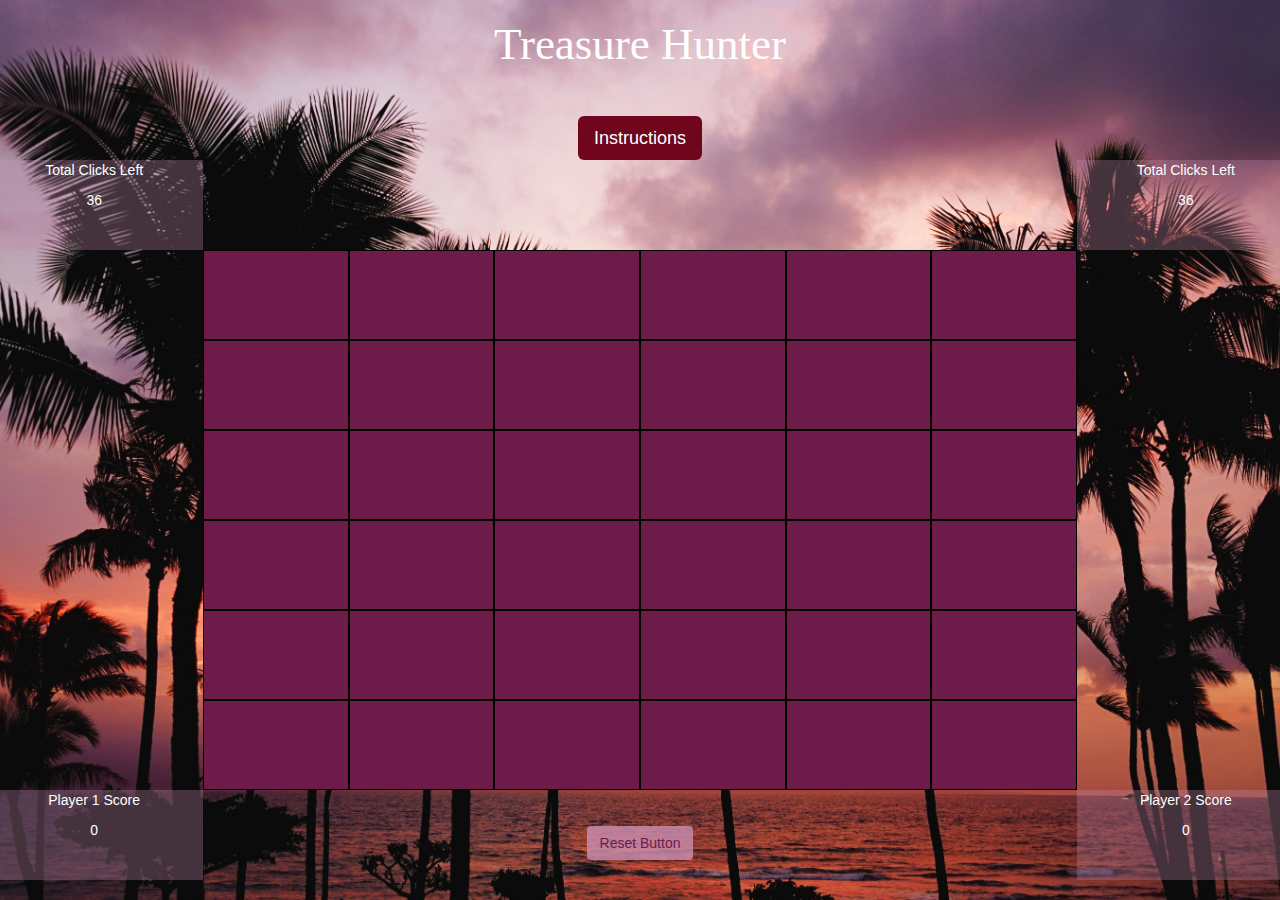
<file: index.html>
<!DOCTYPE html>
<html lang='en'>
<head>
	<title>Treasure Hunter</title>
	<meta charset='UTF-8'>
	<!-- linked landing CSS page Checked and Working-->
	<link rel='stylesheet' type='text/css' href='style.css'>
	<!-- Bootstrap CDN  -->
	<link rel='stylesheet' href='http://maxcdn.bootstrapcdn.com/bootstrap/3.3.7/css/bootstrap.min.css'>
</head>
<body>	
	<audio id="cannon" src="Cannon-SoundBible.com-1661203605.mp3"></audio>
	<!-- Setup for page in Bootstrap added xs tag for optimal design and viewport scalability -->
	<div class='flex-container'>
		<!-- Full width of container title -->
		<div class='row'>			
			<div class='col-xs-12'>
				<h1 class='title'>Treasure Hunter</h1>
				<!-- Setup for Modal Triggered on Button marked instructions -->
				<button type='button' class='btn btn-info btn-lg' id='instr' data-toggle='modal' data-target='#myModal'>Instructions</button>
				<!-- Modal  to appear connected by the id referenced in the data-target above-->
				<div id='myModal' class='modal fade' role='dialog'>
  				<div class='modal-dialog'>
    				<!-- Instructions for the game-->
    				<div class='modal-content'>
      				<div class='modal-header'>
        				<button type='button' class='close' data-dismiss='modal'>&times;</button>
        				<h4 class='modal-title'>Instructions</h4>
      				</div>
      				<div class='modal-body'>
        				<ul>
							<li>This is a two Player Game</li>
							<li>There is a hidden Chest of Gold!</li>
							<li>There are a total of 36 clicks in the game</li>
							<li>The Players will alternate picking spaces</li>
							<li>Click on a square to see if the Gold is there</li>
							<li>The Player that finds the Gold first wins</li>
							<li>Press the reset button to start a new game</li>
							<li>Good Luck and may the winds of fortune be kind!</li>
						</ul>
      				</div>
    				</div>
  				</div>
				</div>
			</div>
		</div>
		<!-- Top row with Click counters on either side and dead space in middle -->
		<div class='row'>
			<div class='col-xs-2 clicks'>
				<p>Total Clicks Left</p>
				<p  id='click1'>36</p>		
			</div>
			<div class='col-xs-8'>
			</div>
			<div class='col-xs-2 clicks'>
				<p>Total Clicks Left</p>
				<p  id='click2'>36</p>
			</div>		
		</div>		
		<!-- Setup for game area -->
		<div class='row gameboard'>
			<div class='col-xs-2'>
			</div>			
			<!-- Actual game area 6X6 grid inside gameboard area-->
			<div class='col-xs-8 board'>								
				<div class='row'>					
					<div class='col-xs-2 cell' id='cell1'>
					</div>
					<div class='col-xs-2 cell' id='cell2'>
					</div>
					<div class='col-xs-2 cell' id='cell3'>
					</div>
					<div class='col-xs-2 cell' id='cell4'>
					</div>
					<div class='col-xs-2 cell' id='cell5'>
					</div>
					<div class='col-xs-2 cell' id='cell6'>
					</div>					
				</div>				
				<div class='row'>				
					<div class='col-xs-2 cell' id='cell7'>
					</div>
					<div class='col-xs-2 cell' id='cell8'>
					</div>
					<div class='col-xs-2 cell' id='cell9'>
					</div>
					<div class='col-xs-2 cell' id='cell10'>
					</div>
					<div class='col-xs-2 cell' id='cell11'>
					</div>
					<div class='col-xs-2 cell' id='cell12'>
					</div>					
				</div>
				<div class='row'>					
					<div class='col-xs-2 cell' id='cell13'>
					</div>
					<div class='col-xs-2 cell' id='cell14'>
					</div>
					<div class='col-xs-2 cell' id='cell15'>
					</div>
					<div class='col-xs-2 cell' id='cell16'>
					</div>
					<div class='col-xs-2 cell' id='cell17'>
					</div>
					<div class='col-xs-2 cell' id='cell18'>
					</div>					
				</div>
				<div class='row'>					
					<div class='col-xs-2 cell' id='cell19'>
					</div>
					<div class='col-xs-2 cell' id='cell20'>
					</div>
					<div class='col-xs-2 cell' id='cell21'>
					</div>
					<div class='col-xs-2 cell' id='cell22'>
					</div>
					<div class='col-xs-2 cell' id='cell23'>
					</div>
					<div class='col-xs-2 cell' id='cell24'>
					</div>					
				</div>
				<div class='row'>					
					<div class='col-xs-2 cell' id='cell25'>
					</div>
					<div class='col-xs-2 cell' id='cell26'>
					</div>
					<div class='col-xs-2 cell' id='cell27'>
					</div>
					<div class='col-xs-2 cell' id='cell28'>
					</div>
					<div class='col-xs-2 cell' id='cell29'>
					</div>
					<div class='col-xs-2 cell' id='cell30'>
					</div>					
				</div>
				<div class='row'>					
					<div class='col-xs-2 cell' id='cell31'>
					</div>
					<div class='col-xs-2 cell' id='cell32'>
					</div>
					<div class='col-xs-2 cell' id='cell33'>
					</div>
					<div class='col-xs-2 cell' id='cell34'>
					</div>
					<div class='col-xs-2 cell' id='cell35'>
					</div>
					<div class='col-xs-2 cell' id='cell36'>
					</div>					
				</div>			
			</div>
			<div class='col-xs-2'>
			</div>
		</div>		
		<!-- Bottom row Containing P1 Score, Reset Button, P2 Score -->
		<div class='row'>
			<div class='col-xs-2 score'>
				<p>Player 1 Score</p>
				<p id='score1'>0</p>		
			</div>
			<div class='col-xs-8'>
				<button type='button' class='btn reset'>Reset Button</button>
			</div>
			<div class='col-xs-2 score'>
				<p>Player 2 Score</p>
				<p id='score2'>0</p>
			</div>
		</div>		
	</div>	
	<!-- linked app.js check!!-->
	<script src='https://code.jquery.com/jquery-3.2.1.min.js' integrity='sha256-hwg4gsxgFZhOsEEamdOYGBf13FyQuiTwlAQgxVSNgt4=' crossorigin='anonymous'></script>
	<script type='text/javascript' src='app.js'></script>
	<!-- Linked Bootstrap CDN -->
	<script src='http://maxcdn.bootstrapcdn.com/bootstrap/3.3.7/js/bootstrap.min.js'></script>	
</body>
</html>
</file>
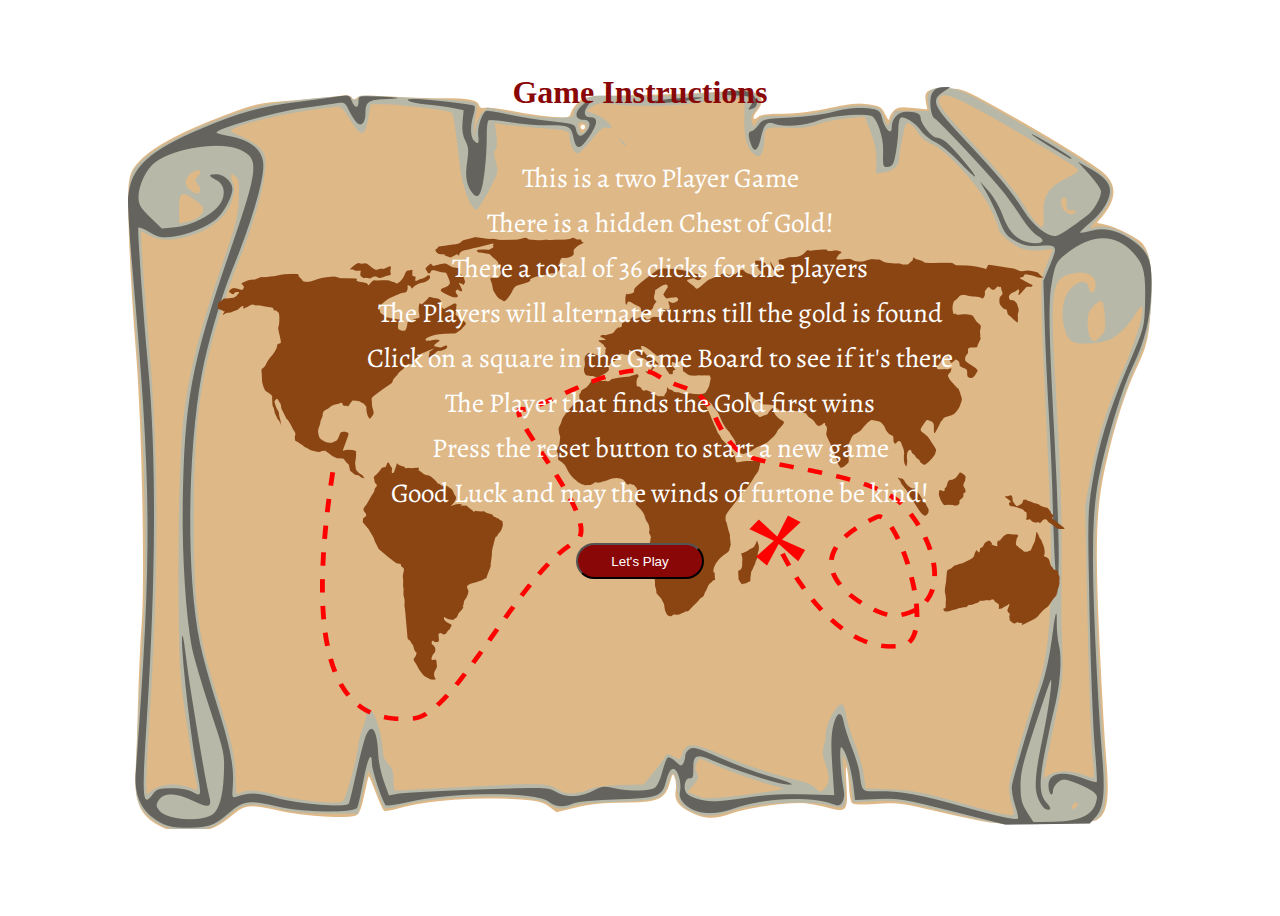
<file: instruction.html>
<!DOCTYPE html>
<html lang="en">
<head>
	<meta charset="UTF-8">
	<title>Instructions Page</title>
	
	<!-- linked landing CSS page Checked and Working-->
	<link rel="stylesheet" type="text/css" href="instruction.css">
	
	<!-- Link to Google Fontsusing Alegreya -->
	<link href="https://fonts.googleapis.com/css?family=Alegreya" rel="stylesheet">


</head>
<body>
	<div class='flex-container'>
		
		<div class='row'>
			
			<div class='col-xs-12 spacer'></div>

		</div>

		<div class="row">

			<div class='col-xs-12'>
				<h1>Game Instructions</h1>
				<ul>
					<li>This is a two Player Game</li>
					<li>There is a hidden Chest of Gold! </li>
					<li>There a total of 36 clicks for the players</li>
					<li>The Players will alternate turns till the gold is found</li>
					<li>Click on a square in the Game Board to see if it's there</li>
					<li>The Player that finds the Gold first wins</li>
					<li>Press the reset button to start a new game</li>
					<li>Good Luck and may the winds of furtone be kind!</li>
				</ul>
				<button type="button" class="btn return"><a href='index.html' alt='Link back to game'>Let's Play</a></button>
			</div>
					
		</div>
			
	</div>
	
</body>
</html>
</file>
<file: style.css>
/*Base Color for game Paletton #8A3465*/

/*All elements have contained text center aligned*/
body {
	text-align: center;	
}
/*Set background image*/
.flex-container {
	background-image: url('ethan-robertson-182542.jpg');
	background-size: cover;
	background-repeat: no-repeat;
	height: 100vh;
	background-position: center;
}
/*Using Google Fonts for title*/
.title {
	font-family: 'Alegreya', serif;
	color: white;
	font-size: 5vh;
}
/*Styling for Instr button*/
#instr {
	text-decoration: none;
	background: #6f061e;
	border: none;
}
/*Inserted Map as background*/
.modal-body {
   background-image: url('Treasure_map.svg.png');
   background-position: center;
}
/*Styling for li's in instructions*/
ul {
	list-style-type: none;
	color: white;
	text-shadow: 0 0 5px black;
	margin-top: 5vh;
	font-size: 3vh;
	line-height: 5vh;
	font-family: 'Alegreya', serif;
}
/*Soon to be Click counter with low opacity for transparency*/
.clicks {
	background: rgba(203, 142, 177, 0.3);
	color: white;
	height: 10vh;
}
/*Changing gameboard on click function*/
.gameboard {
	height: 60vh;
}
/*Changes Cursor on track over of gameboard to move icon*/
div.board {
    cursor: move;
}
/*Styling for game cells on load and transition on click*/
.cell {
	height: 10vh;
	background: #6D1B49;
	border: 1px solid black;
	transition: all 1s ease;
}
/*Soon to be final score with low opacity for transparency*/
.score {
	background: rgba(203, 142, 177, 0.3);
	color: white;
	height: 10vh;
}
/*Styled Button matching color scheme and heavier transparency*/
.btn {
	margin-top: 4vh;
	color: #6D1B49;
	background: rgba(203, 142, 177, 0.8);
}
/*Styling for treaure chest image, hidden on load check*/
img {
	margin: auto;
	margin-top: 3vh;
	height: 4vh;
	width: 4vw;
	display: none;
}
</file>
<file: instruction.css>
/*Linked style sheet for instructions*/

.flex-container {
	background: url('Treasure_map.svg.png');
	background-repeat: no-repeat;
	height: 100vh;
	background-position: center;
	text-align: center;
	color: rgb(138,7,7);
}

.spacer {
	height: 5vh;
}

/*Styling the Instructions*/
ul {
	list-style-type: none;
	color: white;
	margin-top: 5vh;
	font-size: 3vh;
	line-height: 5vh;
	font-family: 'Alegreya', serif;
}

.return {
	height: 4vh;
	width: 10vw;
	border-radius: 5em;
	background: rgb(138,7,7);
}

a {
	color: white;
	text-decoration: none;
}
</file>
